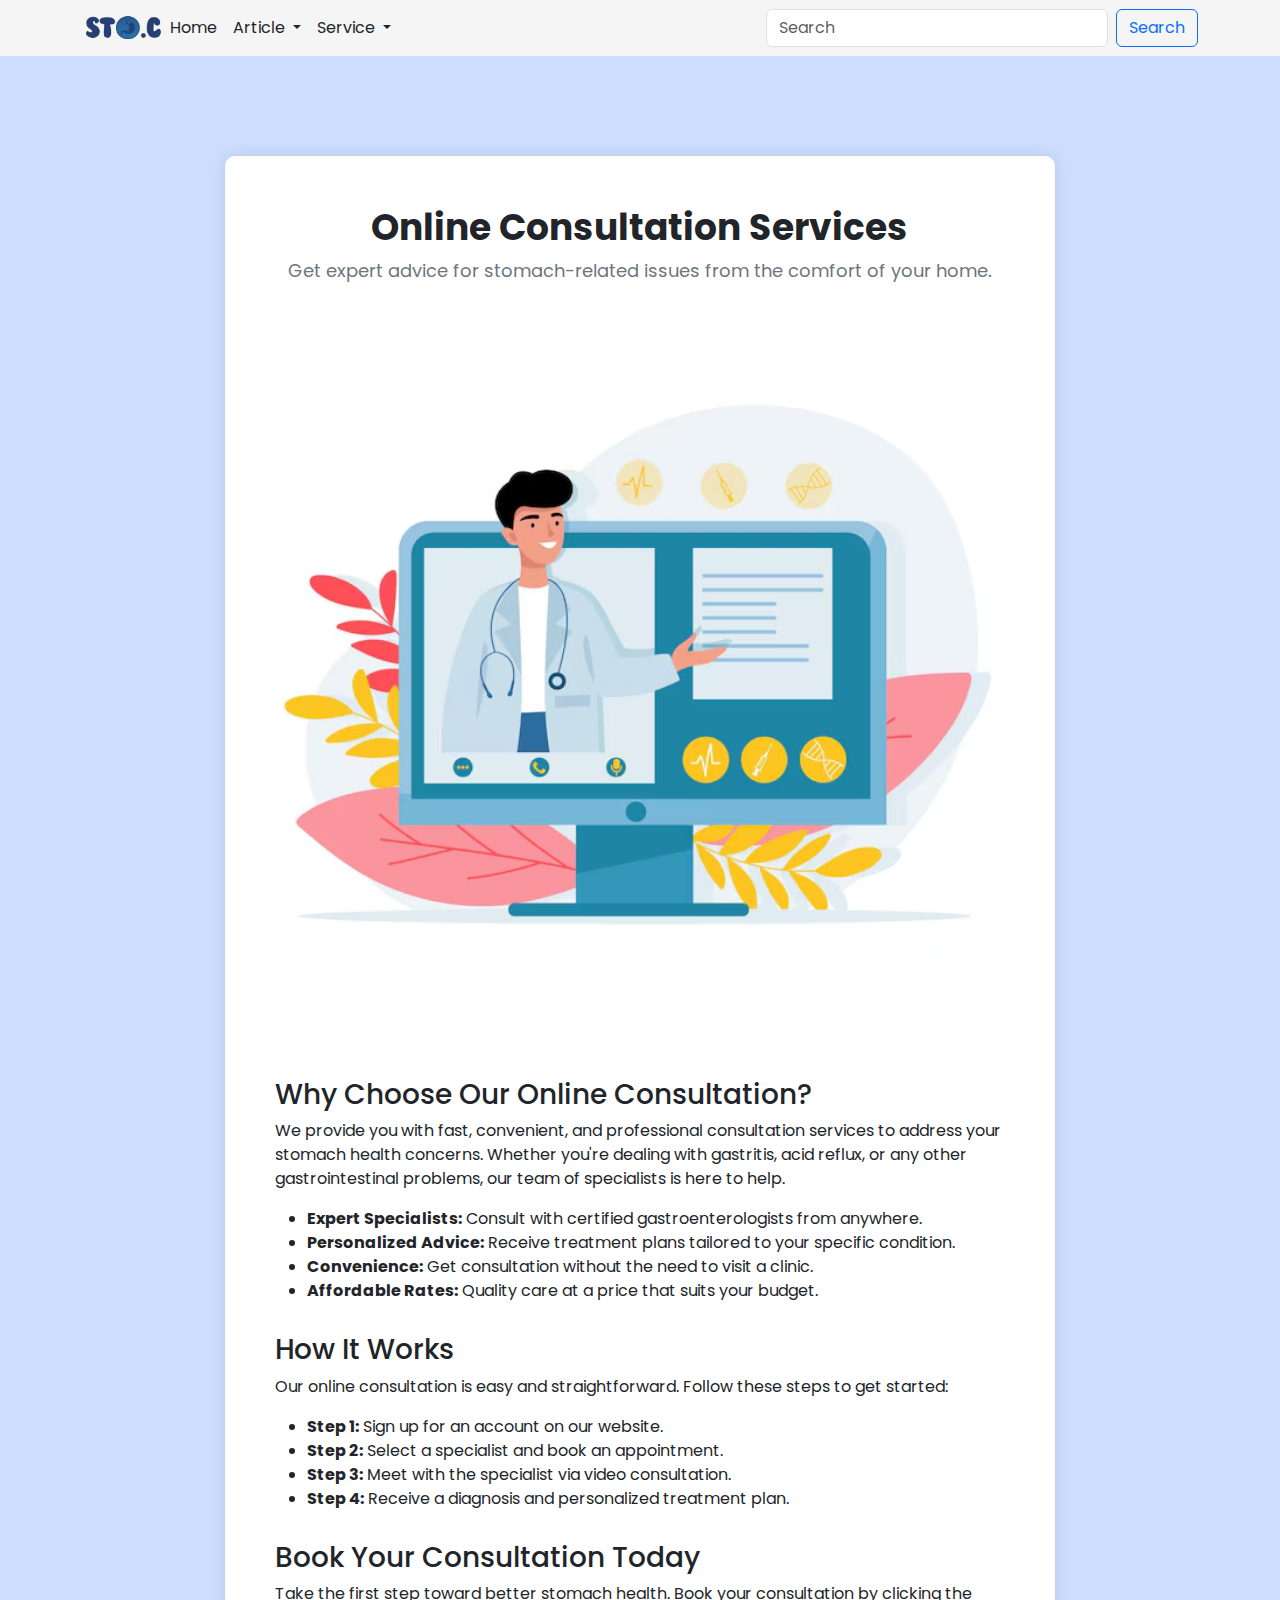
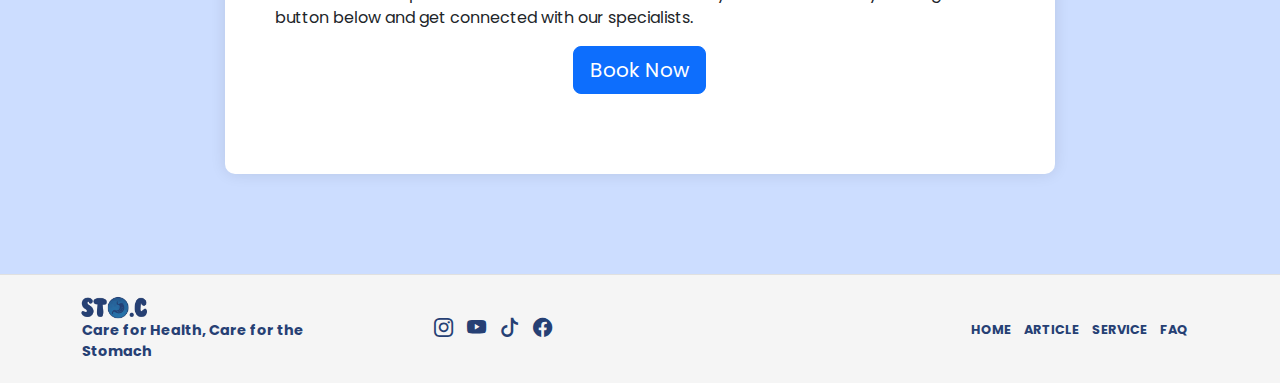
<file: service1.html>
<!DOCTYPE html>
<html lang="en">
  <head>
    <meta charset="UTF-8" />
    <meta name="viewport" content="width=device-width, initial-scale=1.0" />
    <title>Online consultation</title>

    <!-- Logo Title Bar -->
    <link rel="Icon" href="image/Logo_S_RBG.png" type="image/x-icon" />

    <!-- Bootstrap -->
    <link href="https://cdn.jsdelivr.net/npm/bootstrap@5.3.3/dist/css/bootstrap.min.css" rel="stylesheet" integrity="sha384-QWTKZyjpPEjISv5WaRU9OFeRpok6YctnYmDr5pNlyT2bRjXh0JMhjY6hW+ALEwIH" crossorigin="anonymous" />

    <!-- Icon Bootstrap -->
    <link rel="stylesheet" href="https://cdn.jsdelivr.net/npm/bootstrap-icons@1.11.3/font/bootstrap-icons.min.css" />

    <link rel="stylesheet" href="style.css" />

    <!-- Google Font -->
    <style>
      @import url("https://fonts.googleapis.com/css2?family=Poppins:ital,wght@0,100;0,200;0,300;0,400;0,500;0,600;0,700;0,800;0,900;1,100;1,200;1,300;1,400;1,500;1,600;1,700;1,800;1,900&display=swap");
      @import url("https://fonts.googleapis.com/css2?family=Caveat:wght@700&family=Pacifico&display=swap");
    </style>
  </head>
  <body>
    <!-- Navbar Start -->

    <nav class="navbar navbar-expand-lg position-sticky top-0 z-3" style="background-color: #f5f5f5">
      <div class="container">
        <a href=""><img src="image/Logo_StoC RBG.png" alt="" width="80" /></a>
        <button class="navbar-toggler" type="button" data-bs-toggle="collapse" data-bs-target="#navbarScroll" aria-controls="navbarScroll" aria-expanded="false" aria-label="Toggle navigation">
          <span class="navbar-toggler-icon"></span>
        </button>
        <div class="collapse navbar-collapse" id="navbarScroll">
          <ul class="navbar-nav me-auto my-2 my-lg-0 navbar-nav-scroll" style="--bs-scroll-height: 100px">
            <li class="nav-item">
              <a class="nav-link active text-dark" aria-current="page" href="index.html">Home</a>
            </li>
            <li class="nav-item dropdown">
              <a class="nav-link dropdown-toggle text-dark" href="#" role="button" data-bs-toggle="dropdown" aria-expanded="false"> Article </a>
              <ul class="dropdown-menu">
                <li><a class="dropdown-item" href="cegahArtikel.html">Prevent</a></li>
                <li><a class="dropdown-item" href="deteksiArtikel.html">Detect</a></li>
                <li><a class="dropdown-item" href="obatiArtikel.html">Treat</a></li>
              </ul>
            </li>
            <li class="nav-item dropdown">
              <a class="nav-link dropdown-toggle text-dark" href="#" role="button" data-bs-toggle="dropdown" aria-expanded="false"> Service </a>
              <ul class="dropdown-menu">
                <li><a class="dropdown-item" href="#">Online consultation</a></li>
                <li><a class="dropdown-item" href="service2.html">Supportive community</a></li>
                <li><a class="dropdown-item" href="service3.html">Educational resources</a></li>
              </ul>
            </li>
          </ul>
          <form class="d-flex" role="search">
            <input class="form-control me-2" type="search" placeholder="Search" aria-label="Search" />
            <button class="btn btn-outline-primary" type="submit">Search</button>
          </form>
        </div>
      </div>
    </nav>
    <!-- Navbar End -->

    <!-- Content -->
    <div class="service-1 container-fluid">
      <div class="row">
        <div class="col-md-8 offset-md-2">
          <div class="service-section">
            <div class="service-header">
              <h1>Online Consultation Services</h1>
              <p>Get expert advice for stomach-related issues from the comfort of your home.</p>
            </div>

            <img src="image/OnlineConsultation.jpg" alt="Online Consultation Image" class="service-image mb-4" />

            <div class="service-content">
              <h3>Why Choose Our Online Consultation?</h3>
              <p>
                We provide you with fast, convenient, and professional consultation services to address your stomach health concerns. Whether you're dealing with gastritis, acid reflux, or any other gastrointestinal problems, our team of
                specialists is here to help.
              </p>

              <ul>
                <li><strong>Expert Specialists:</strong> Consult with certified gastroenterologists from anywhere.</li>
                <li><strong>Personalized Advice:</strong> Receive treatment plans tailored to your specific condition.</li>
                <li><strong>Convenience:</strong> Get consultation without the need to visit a clinic.</li>
                <li><strong>Affordable Rates:</strong> Quality care at a price that suits your budget.</li>
              </ul>
            </div>

            <div class="service-content">
              <h3>How It Works</h3>
              <p>Our online consultation is easy and straightforward. Follow these steps to get started:</p>
              <ul>
                <li><strong>Step 1:</strong> Sign up for an account on our website.</li>
                <li><strong>Step 2:</strong> Select a specialist and book an appointment.</li>
                <li><strong>Step 3:</strong> Meet with the specialist via video consultation.</li>
                <li><strong>Step 4:</strong> Receive a diagnosis and personalized treatment plan.</li>
              </ul>
            </div>

            <div class="service-content">
              <h3>Book Your Consultation Today</h3>
              <p>Take the first step toward better stomach health. Book your consultation by clicking the button below and get connected with our specialists.</p>
              <div class="text-center">
                <a href="#" class="btn btn-primary btn-lg">Book Now</a>
              </div>
            </div>
          </div>
        </div>
      </div>
    </div>
    <!-- Content End -->

    <!-- Footer -->
    <footer class="footer">
      <div class="container">
        <div class="row align-items-center">
          <div class="col-md-3">
            <img src="image/Logo_StoC RBG.png" style="margin-left: -4px" width="70" alt="Logo" />
            <div class="footer-text"><strong>Care for Health, Care for the Stomach</strong></div>
          </div>
          <div class="col-md-3 text-center">
            <div class="social-icons">
              <a href="#"><i class="bi bi-instagram"></i></a>
              <a href="#"><i class="bi bi-youtube"></i></a>
              <a href="#"><i class="bi bi-tiktok"></i></a>
              <a href="#"><i class="bi bi-facebook"></i></a>
            </div>
          </div>
          <div class="col-md-6 text-end">
            <div class="footer-links">
              <strong>
                <a href="index.html">HOME</a>
                <a href="#">ARTICLE</a>
                <a href="#">SERVICE</a>
                <a href="#">FAQ</a>
              </strong>
            </div>
          </div>
        </div>
      </div>
    </footer>

    <!-- JavaScript for Bootstrap -->
    <script src="https://ajax.googleapis.com/ajax/libs/jquery/3.5.1/jquery.min.js"></script>
    <script src="https://cdnjs.cloudflare.com/ajax/libs/popper.js/1.16.0/umd/popper.min.js"></script>
    <script src="https://cdn.jsdelivr.net/npm/@popperjs/core@2.11.8/dist/umd/popper.min.js" integrity="sha384-I7E8VVD/ismYTF4hNIPjVp/Zjvgyol6VFvRkX/vR+Vc4jQkC+hVqc2pM8ODewa9r" crossorigin="anonymous"></script>
    <script src="https://cdn.jsdelivr.net/npm/bootstrap@5.3.3/dist/js/bootstrap.min.js" integrity="sha384-0pUGZvbkm6XF6gxjEnlmuGrJXVbNuzT9qBBavbLwCsOGabYfZo0T0to5eqruptLy" crossorigin="anonymous"></script>
  </body>
</html>
</file>
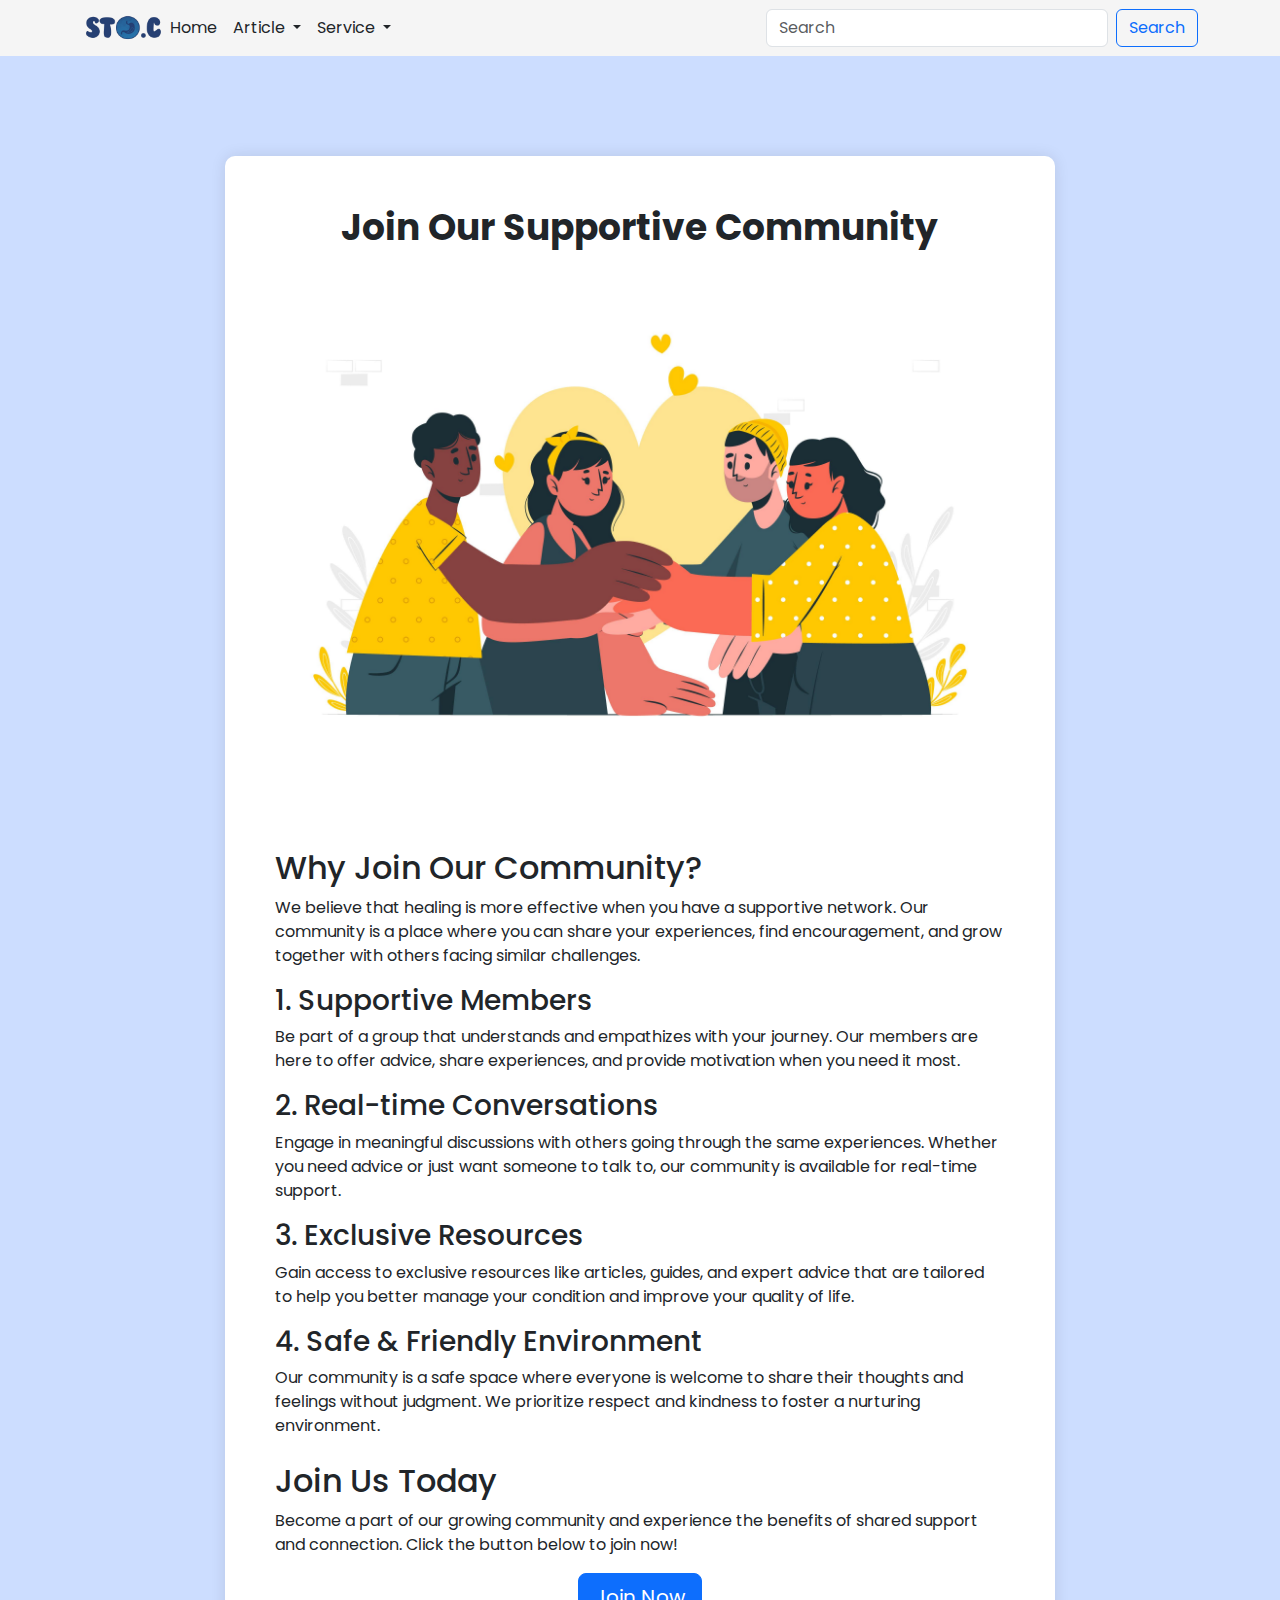
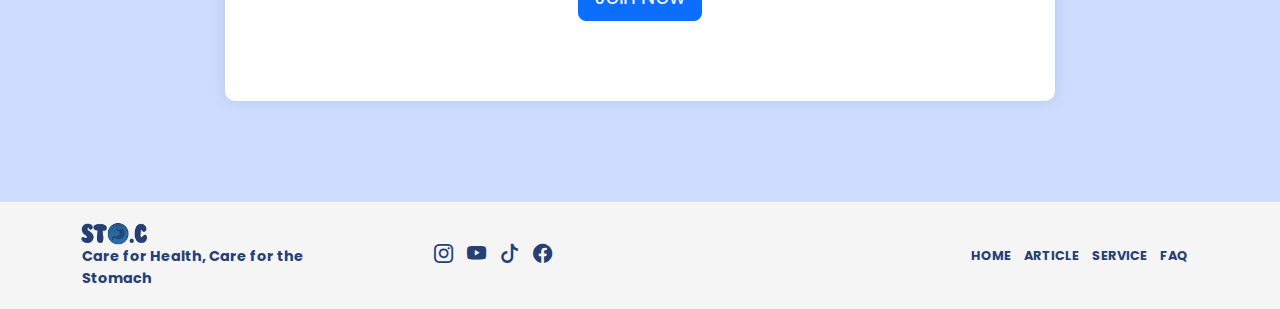
<file: service2.html>
<!DOCTYPE html>
<html lang="en">
  <head>
    <meta charset="UTF-8" />
    <meta name="viewport" content="width=device-width, initial-scale=1.0" />
    <title>Supportive community</title>

    <!-- Logo Title Bar -->
    <link rel="Icon" href="image/Logo_S_RBG.png" type="image/x-icon" />

    <!-- Bootstrap -->
    <link href="https://cdn.jsdelivr.net/npm/bootstrap@5.3.3/dist/css/bootstrap.min.css" rel="stylesheet" integrity="sha384-QWTKZyjpPEjISv5WaRU9OFeRpok6YctnYmDr5pNlyT2bRjXh0JMhjY6hW+ALEwIH" crossorigin="anonymous" />

    <!-- Icon Bootstrap -->
    <link rel="stylesheet" href="https://cdn.jsdelivr.net/npm/bootstrap-icons@1.11.3/font/bootstrap-icons.min.css" />

    <link rel="stylesheet" href="style.css" />

    <!-- Google Font -->
    <style>
      @import url("https://fonts.googleapis.com/css2?family=Poppins:ital,wght@0,100;0,200;0,300;0,400;0,500;0,600;0,700;0,800;0,900;1,100;1,200;1,300;1,400;1,500;1,600;1,700;1,800;1,900&display=swap");
      @import url("https://fonts.googleapis.com/css2?family=Caveat:wght@700&family=Pacifico&display=swap");
    </style>
  </head>
  <body>
    <!-- Navbar Start -->

    <nav class="navbar navbar-expand-lg position-sticky top-0 z-3" style="background-color: #f5f5f5">
      <div class="container">
        <a href=""><img src="image/Logo_StoC RBG.png" alt="" width="80" /></a>
        <button class="navbar-toggler" type="button" data-bs-toggle="collapse" data-bs-target="#navbarScroll" aria-controls="navbarScroll" aria-expanded="false" aria-label="Toggle navigation">
          <span class="navbar-toggler-icon"></span>
        </button>
        <div class="collapse navbar-collapse" id="navbarScroll">
          <ul class="navbar-nav me-auto my-2 my-lg-0 navbar-nav-scroll" style="--bs-scroll-height: 100px">
            <li class="nav-item">
              <a class="nav-link active text-dark" aria-current="page" href="index.html">Home</a>
            </li>
            <li class="nav-item dropdown">
              <a class="nav-link dropdown-toggle text-dark" href="#" role="button" data-bs-toggle="dropdown" aria-expanded="false"> Article </a>
              <ul class="dropdown-menu">
                <li><a class="dropdown-item" href="cegahArtikel.html">Prevent</a></li>
                <li><a class="dropdown-item" href="deteksiArtikel.html">Detect</a></li>
                <li><a class="dropdown-item" href="obatiArtikel.html">Treat</a></li>
              </ul>
            </li>
            <li class="nav-item dropdown">
              <a class="nav-link dropdown-toggle text-dark" href="#" role="button" data-bs-toggle="dropdown" aria-expanded="false"> Service </a>
              <ul class="dropdown-menu">
                <li><a class="dropdown-item" href="service1.html">Online consultation</a></li>
                <li><a class="dropdown-item" href="#">Supportive community</a></li>
                <li><a class="dropdown-item" href="service3.html">Educational resources</a></li>
              </ul>
            </li>
          </ul>
          <form class="d-flex" role="search">
            <input class="form-control me-2" type="search" placeholder="Search" aria-label="Search" />
            <button class="btn btn-outline-primary" type="submit">Search</button>
          </form>
        </div>
      </div>
    </nav>
    <!-- Navbar End -->

    <!-- Content -->
    <div class="service-1 container-fluid">
      <div class="row">
        <div class="col-md-8 offset-md-2">
          <div class="service-section">
            <div class="service-header">
              <h1>Join Our Supportive Community</h1>
            </div>

            <img src="image/SupportiveCommunity.jpg" alt="SupportiveCommunity Image" class="service-image mb-4" />

            <div class="service-content">
                <h2 style="margin-top: 50px">Why Join Our Community?</h2>
                <p class="mt-1">
                  We believe that healing is more effective when you have a supportive network. Our community is a place where you can share your experiences, find encouragement, and grow together with others facing similar challenges.
                </p>
        
                <h3 class="mt-3">1. Supportive Members</h3>
                <p>
                  Be part of a group that understands and empathizes with your journey. Our members are here to offer advice, share experiences, and provide motivation when you need it most.
                </p>
        
                <h3 class="mt-3">2. Real-time Conversations</h3>
                <p>
                  Engage in meaningful discussions with others going through the same experiences. Whether you need advice or just want someone to talk to, our community is available for real-time support.
                </p>
        
                <h3 class="mt-3">3. Exclusive Resources</h3>
                <p>
                  Gain access to exclusive resources like articles, guides, and expert advice that are tailored to help you better manage your condition and improve your quality of life.
                </p>
        
                <h3 class="mt-3">4. Safe & Friendly Environment</h3>
                <p>
                  Our community is a safe space where everyone is welcome to share their thoughts and feelings without judgment. We prioritize respect and kindness to foster a nurturing environment.
                </p>
        
                <h2 class="mt-4">Join Us Today</h2>
                <p class="mt-1">
                  Become a part of our growing community and experience the benefits of shared support and connection. Click the button below to join now!
                </p>
                <div class="text-center">
                    <a href="#" class="btn btn-primary btn-lg">Join Now</a>
                </div>
                
            </div>
          </div>
        </div>
      </div>
    </div>
    <!-- Content End -->

    <!-- Footer -->
    <footer class="footer">
      <div class="container">
        <div class="row align-items-center">
          <div class="col-md-3">
            <img src="image/Logo_StoC RBG.png" style="margin-left: -4px" width="70" alt="Logo" />
            <div class="footer-text"><strong>Care for Health, Care for the Stomach</strong></div>
          </div>
          <div class="col-md-3 text-center">
            <div class="social-icons">
              <a href="#"><i class="bi bi-instagram"></i></a>
              <a href="#"><i class="bi bi-youtube"></i></a>
              <a href="#"><i class="bi bi-tiktok"></i></a>
              <a href="#"><i class="bi bi-facebook"></i></a>
            </div>
          </div>
          <div class="col-md-6 text-end">
            <div class="footer-links">
              <strong>
                <a href="index.html">HOME</a>
                <a href="#">ARTICLE</a>
                <a href="#">SERVICE</a>
                <a href="#">FAQ</a>
              </strong>
            </div>
          </div>
        </div>
      </div>
    </footer>

    <!-- JavaScript for Bootstrap -->
    <script src="https://ajax.googleapis.com/ajax/libs/jquery/3.5.1/jquery.min.js"></script>
    <script src="https://cdnjs.cloudflare.com/ajax/libs/popper.js/1.16.0/umd/popper.min.js"></script>
    <script src="https://cdn.jsdelivr.net/npm/@popperjs/core@2.11.8/dist/umd/popper.min.js" integrity="sha384-I7E8VVD/ismYTF4hNIPjVp/Zjvgyol6VFvRkX/vR+Vc4jQkC+hVqc2pM8ODewa9r" crossorigin="anonymous"></script>
    <script src="https://cdn.jsdelivr.net/npm/bootstrap@5.3.3/dist/js/bootstrap.min.js" integrity="sha384-0pUGZvbkm6XF6gxjEnlmuGrJXVbNuzT9qBBavbLwCsOGabYfZo0T0to5eqruptLy" crossorigin="anonymous"></script>
  </body>
</html>
</file>
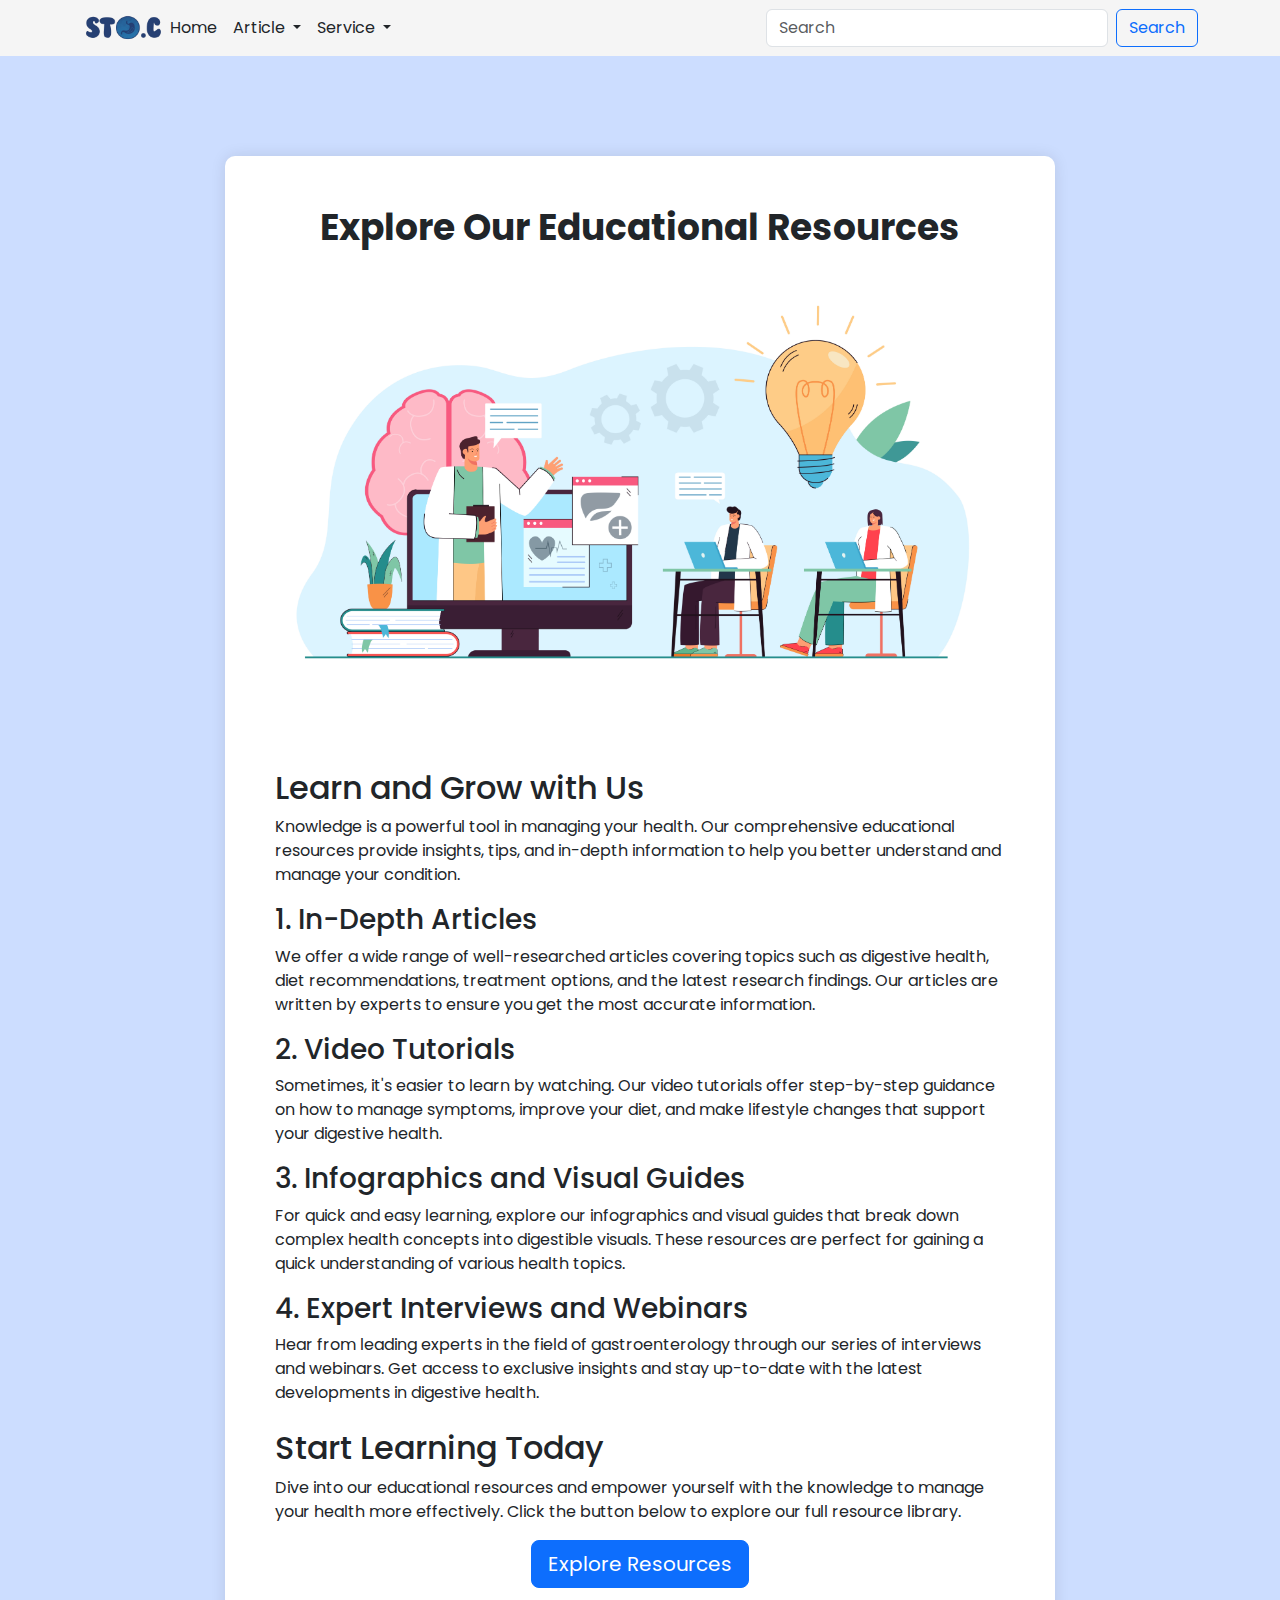
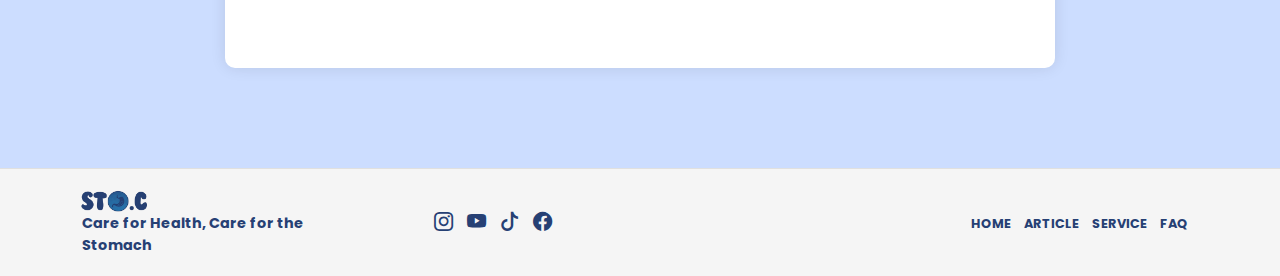
<file: service3.html>
<!DOCTYPE html>
<html lang="en">
  <head>
    <meta charset="UTF-8" />
    <meta name="viewport" content="width=device-width, initial-scale=1.0" />
    <title>Educational resources</title>

    <!-- Logo Title Bar -->
    <link rel="Icon" href="image/Logo_S_RBG.png" type="image/x-icon" />

    <!-- Bootstrap -->
    <link href="https://cdn.jsdelivr.net/npm/bootstrap@5.3.3/dist/css/bootstrap.min.css" rel="stylesheet" integrity="sha384-QWTKZyjpPEjISv5WaRU9OFeRpok6YctnYmDr5pNlyT2bRjXh0JMhjY6hW+ALEwIH" crossorigin="anonymous" />

    <!-- Icon Bootstrap -->
    <link rel="stylesheet" href="https://cdn.jsdelivr.net/npm/bootstrap-icons@1.11.3/font/bootstrap-icons.min.css" />

    <link rel="stylesheet" href="style.css" />

    <!-- Google Font -->
    <style>
      @import url("https://fonts.googleapis.com/css2?family=Poppins:ital,wght@0,100;0,200;0,300;0,400;0,500;0,600;0,700;0,800;0,900;1,100;1,200;1,300;1,400;1,500;1,600;1,700;1,800;1,900&display=swap");
      @import url("https://fonts.googleapis.com/css2?family=Caveat:wght@700&family=Pacifico&display=swap");
    </style>
  </head>
  <body>
    <!-- Navbar Start -->

    <nav class="navbar navbar-expand-lg position-sticky top-0 z-3" style="background-color: #f5f5f5">
      <div class="container">
        <a href=""><img src="image/Logo_StoC RBG.png" alt="" width="80" /></a>
        <button class="navbar-toggler" type="button" data-bs-toggle="collapse" data-bs-target="#navbarScroll" aria-controls="navbarScroll" aria-expanded="false" aria-label="Toggle navigation">
          <span class="navbar-toggler-icon"></span>
        </button>
        <div class="collapse navbar-collapse" id="navbarScroll">
          <ul class="navbar-nav me-auto my-2 my-lg-0 navbar-nav-scroll" style="--bs-scroll-height: 100px">
            <li class="nav-item">
              <a class="nav-link active text-dark" aria-current="page" href="index.html">Home</a>
            </li>
            <li class="nav-item dropdown">
              <a class="nav-link dropdown-toggle text-dark" href="#" role="button" data-bs-toggle="dropdown" aria-expanded="false"> Article </a>
              <ul class="dropdown-menu">
                <li><a class="dropdown-item" href="cegahArtikel.html">Prevent</a></li>
                <li><a class="dropdown-item" href="deteksiArtikel.html">Detect</a></li>
                <li><a class="dropdown-item" href="obatiArtikel.html">Treat</a></li>
              </ul>
            </li>
            <li class="nav-item dropdown">
              <a class="nav-link dropdown-toggle text-dark" href="#" role="button" data-bs-toggle="dropdown" aria-expanded="false"> Service </a>
              <ul class="dropdown-menu">
                <li><a class="dropdown-item" href="service1.html">Online consultation</a></li>
                <li><a class="dropdown-item" href="service2.html">Supportive community</a></li>
                <li><a class="dropdown-item" href="#">Educational resources</a></li>
              </ul>
            </li>
          </ul>
          <form class="d-flex" role="search">
            <input class="form-control me-2" type="search" placeholder="Search" aria-label="Search" />
            <button class="btn btn-outline-primary" type="submit">Search</button>
          </form>
        </div>
      </div>
    </nav>
    <!-- Navbar End -->

    <!-- Content -->
    <div class="service-1 container-fluid">
      <div class="row">
        <div class="col-md-8 offset-md-2">
          <div class="service-section">
            <div class="service-header">
              <h1>Explore Our Educational Resources</h1>
            </div>

            <img src="image/EducationalResources.jpg" alt="Online Consultation Image" class="service-image mb-4" />

            <div class="service-content">
                <h2 style="margin-top: 50px">Learn and Grow with Us</h2>
                <p class="mt-1">
                  Knowledge is a powerful tool in managing your health. Our comprehensive educational resources provide insights, tips, and in-depth information to help you better understand and manage your condition.
                </p>
        
                <h3 class="mt-3">1. In-Depth Articles</h3>
                <p>
                  We offer a wide range of well-researched articles covering topics such as digestive health, diet recommendations, treatment options, and the latest research findings. Our articles are written by experts to ensure you get the most accurate information.
                </p>
        
                <h3 class="mt-3">2. Video Tutorials</h3>
                <p>
                  Sometimes, it's easier to learn by watching. Our video tutorials offer step-by-step guidance on how to manage symptoms, improve your diet, and make lifestyle changes that support your digestive health.
                </p>
        
                <h3 class="mt-3">3. Infographics and Visual Guides</h3>
                <p>
                  For quick and easy learning, explore our infographics and visual guides that break down complex health concepts into digestible visuals. These resources are perfect for gaining a quick understanding of various health topics.
                </p>
        
                <h3 class="mt-3">4. Expert Interviews and Webinars</h3>
                <p>
                  Hear from leading experts in the field of gastroenterology through our series of interviews and webinars. Get access to exclusive insights and stay up-to-date with the latest developments in digestive health.
                </p>
        
                <h2 class="mt-4">Start Learning Today</h2>
                <p class="mt-1">
                  Dive into our educational resources and empower yourself with the knowledge to manage your health more effectively. Click the button below to explore our full resource library.
                </p>
                <div class="text-center">
                    <a href="#" class="btn btn-primary btn-lg">Explore Resources</a>
                </div>
                
              </div>
            </div>
          </div>
        </div>
      </div>
    </div>
    <!-- Content End -->

    <!-- Footer -->
    <footer class="footer">
      <div class="container">
        <div class="row align-items-center">
          <div class="col-md-3">
            <img src="image/Logo_StoC RBG.png" style="margin-left: -4px" width="70" alt="Logo" />
            <div class="footer-text"><strong>Care for Health, Care for the Stomach</strong></div>
          </div>
          <div class="col-md-3 text-center">
            <div class="social-icons">
              <a href="#"><i class="bi bi-instagram"></i></a>
              <a href="#"><i class="bi bi-youtube"></i></a>
              <a href="#"><i class="bi bi-tiktok"></i></a>
              <a href="#"><i class="bi bi-facebook"></i></a>
            </div>
          </div>
          <div class="col-md-6 text-end">
            <div class="footer-links">
              <strong>
                <a href="index.html">HOME</a>
                <a href="#">ARTICLE</a>
                <a href="#">SERVICE</a>
                <a href="#">FAQ</a>
              </strong>
            </div>
          </div>
        </div>
      </div>
    </footer>

    <!-- JavaScript for Bootstrap -->
    <script src="https://ajax.googleapis.com/ajax/libs/jquery/3.5.1/jquery.min.js"></script>
    <script src="https://cdnjs.cloudflare.com/ajax/libs/popper.js/1.16.0/umd/popper.min.js"></script>
    <script src="https://cdn.jsdelivr.net/npm/@popperjs/core@2.11.8/dist/umd/popper.min.js" integrity="sha384-I7E8VVD/ismYTF4hNIPjVp/Zjvgyol6VFvRkX/vR+Vc4jQkC+hVqc2pM8ODewa9r" crossorigin="anonymous"></script>
    <script src="https://cdn.jsdelivr.net/npm/bootstrap@5.3.3/dist/js/bootstrap.min.js" integrity="sha384-0pUGZvbkm6XF6gxjEnlmuGrJXVbNuzT9qBBavbLwCsOGabYfZo0T0to5eqruptLy" crossorigin="anonymous"></script>
  </body>
</html>
</file>
<file: style.css>
body {
  font-family: "Poppins";
  background-color: #ccddff;
}
.carousel {
  max-height: 500px; 
  overflow: hidden; 
}

.carousel-inner {
  height: 100%; 
}

.carousel-item img {
  height: 100%; 
  width: auto; 
  object-fit: cover; 
}

.carousel-item {
  height: 500px;
}
.carousel-item img {
  object-fit: cover;
  height: 100%;
  width: 100%;
}
.carousel-caption {
  background-color: rgba(0, 0, 0, 0.5);
  padding: 20px;
}

.title-logo {
  color: #264073;
}

.link-artikel {
  color: #264073;
  text-decoration: none;
}

.link-artikel:hover {
  color: #264073;
  text-decoration: underline;
}

#Layanan {
  padding: 100px 0;
}

.title-layanan {
  font-size: 45px;
  font-weight: 500;
  color: #264073;
}

.card-layanan {
  width: 100%;
  height: 313px;
  border-radius: 5px;
  background-color: #f5f5f5;
  padding: 40px;
  box-shadow: 0 0 7px 3px rgba(0, 0, 0, 0.05);

  transition: all 0.2s ease-in;
}

.circle-icon {
  width: 70px;
  height: 70px;
  background-color: #264073;
  border-radius: 50%;

  transition: all 0.2s ease-in;
}

.card-layanan h3 {
  color: #000;
  font-weight: 600;

  transition: all 0.2s ease-in;
}

.card-layanan p {
  color: #000;

  transition: all 0.2s ease-in;
}

/* Hover */
.card-layanan:hover {
  width: 100%;
  height: 313px;
  border-radius: 5px;
  background: linear-gradient(160deg, #264073, #040036);
  padding: 40px;
  box-shadow: 0 0 7px 3px rgba(0, 0, 0, 0.05);
  transition: all 0.2s ease-in;
}

.card-layanan:hover .circle-icon {
  background-color: #f5f5f5;
  transition: all 0.2s ease-in;
}

.card-layanan:hover h3 {
  color: #f5f5f5;
  font-weight: 600;
  transition: all 0.2s ease-in;
}

.card-layanan:hover p {
  color: #f5f5f5;
  transition: all 0.2s ease-in;
}

.footer {
  background-color: #f5f5f5;
  padding: 20px 0;
  border-top: 1px solid #e0e0e0;
}
.footer-text {
  font-size: 0.9rem;
  color: #264074;
}
.social-icons a {
  color: #264074;
  font-size: 1.2rem;
  margin-right: 10px;
}
.footer-links a {
  color: #264074;
  text-decoration: none;
  font-size: 0.8rem;
  margin-right: 10px;
}

.service-section {
  background-color: #ffffff;
  padding: 50px;
  border-radius: 10px;
  box-shadow: 0 0 15px rgba(0, 0, 0, 0.1);
}
.service-header {
  text-align: center;
  margin-bottom: 40px;
}
.service-header h1 {
  font-size: 36px;
  font-weight: bold;
}
.service-header p {
  font-size: 18px;
  color: #6c757d;
}
.service-content {
  margin-bottom: 30px;
}
.btn-custom {
  background-color: #28a745;
  color: white;
  border-radius: 25px;
  padding: 12px 20px;
  font-size: 18px;
}
.btn-custom:hover {
  background-color: #218838;
}
.service-image {
  width: 100%;
  border-radius: 10px;
}

.service-1 {
  margin-top: 100px;
  margin-bottom: 100px;
}

@media screen and (max-width: 992px) {
}

@media screen and (max-width: 768px) {
}
@media screen and (max-width: 576px) {
}

@media screen and (max-width: 441px) {
    .footer-links {
        text-align: center;
    }
    .footer-text {
        text-align: center;
    }
    .col-md-3 {
        text-align: center;
    }
}
</file>
